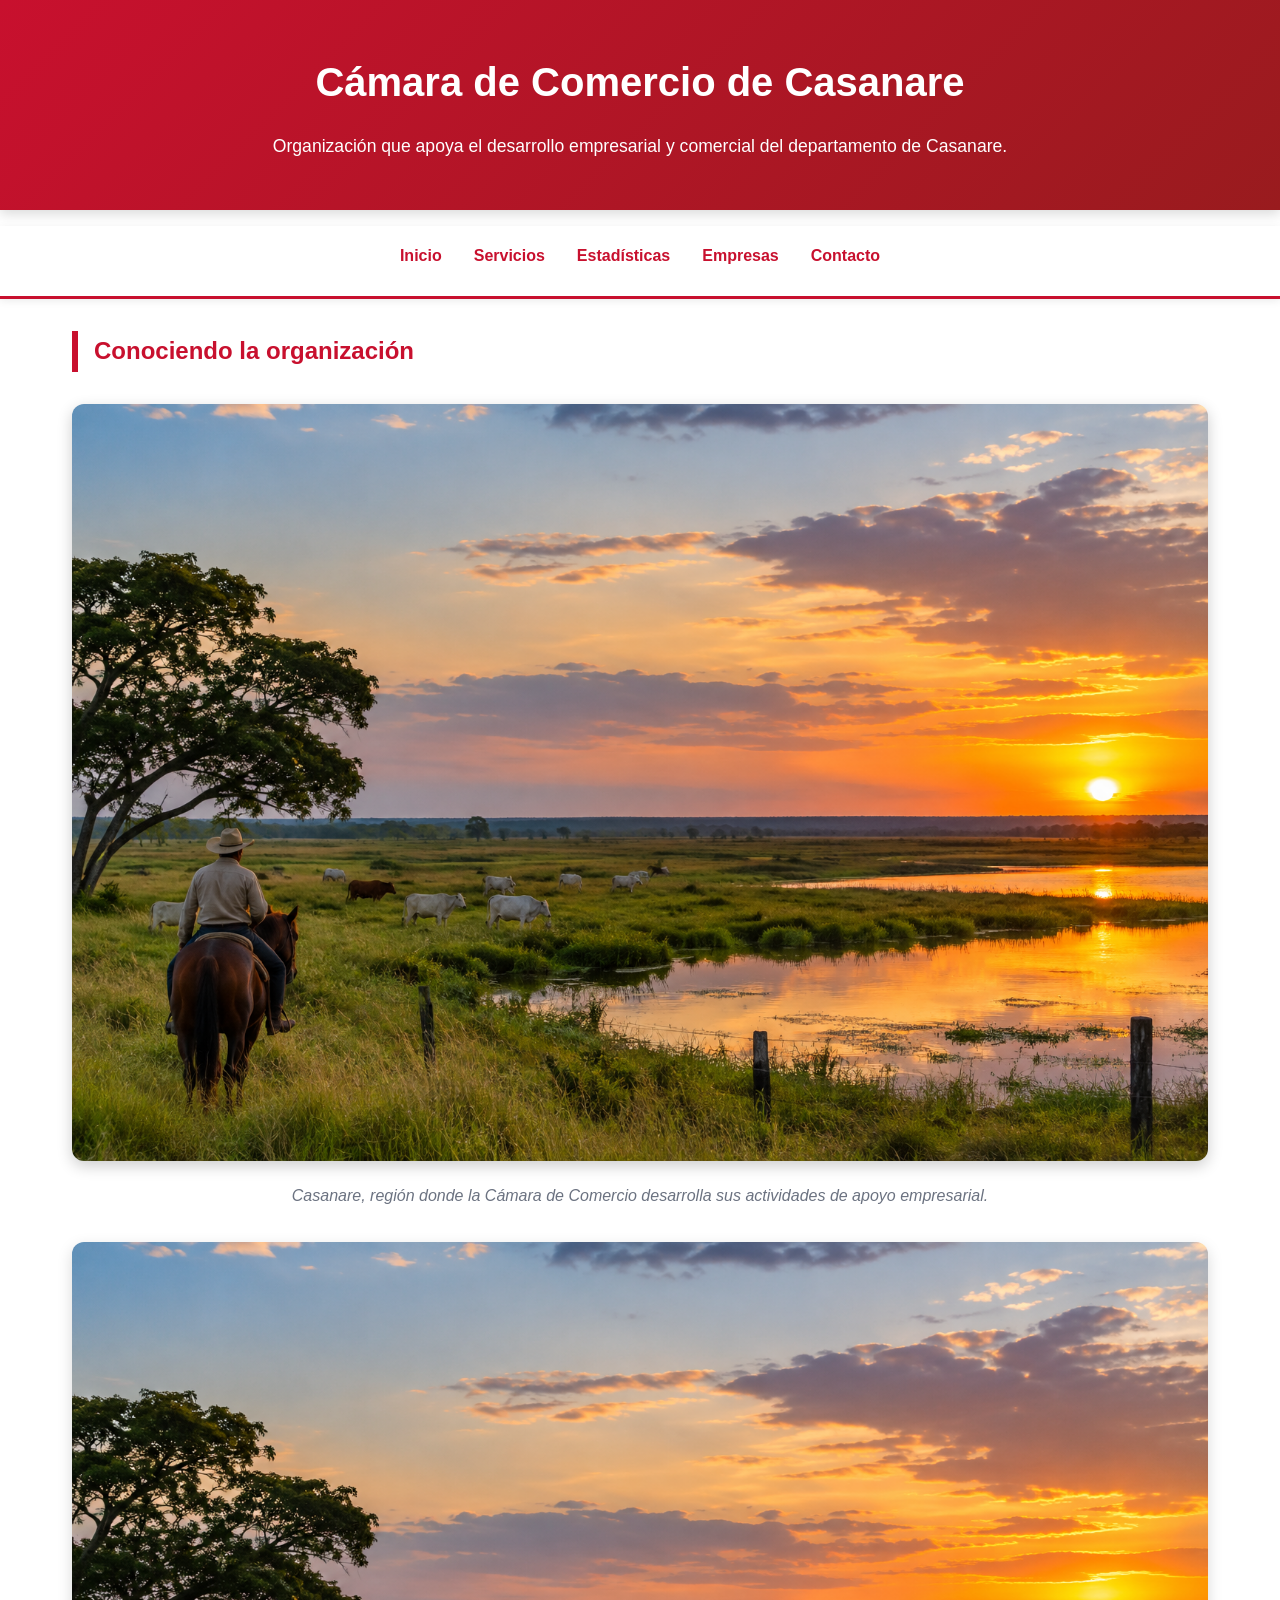
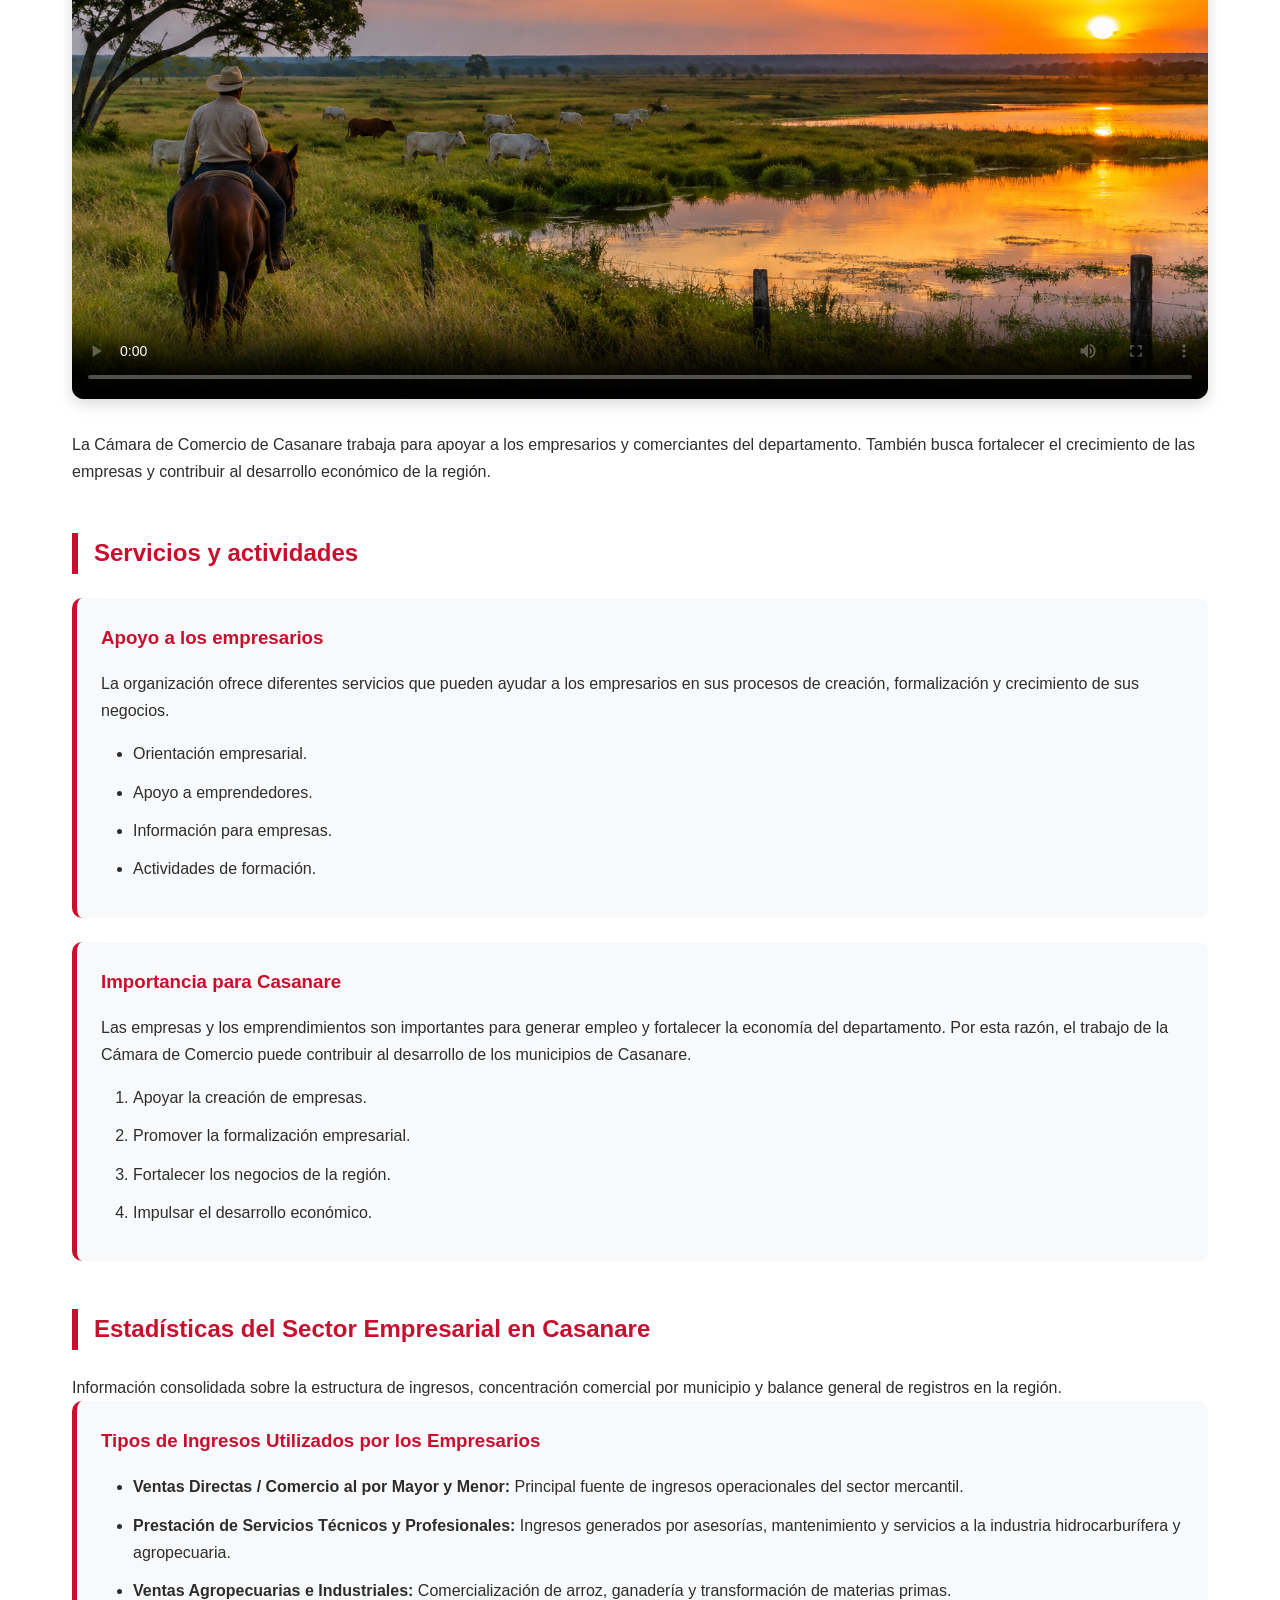
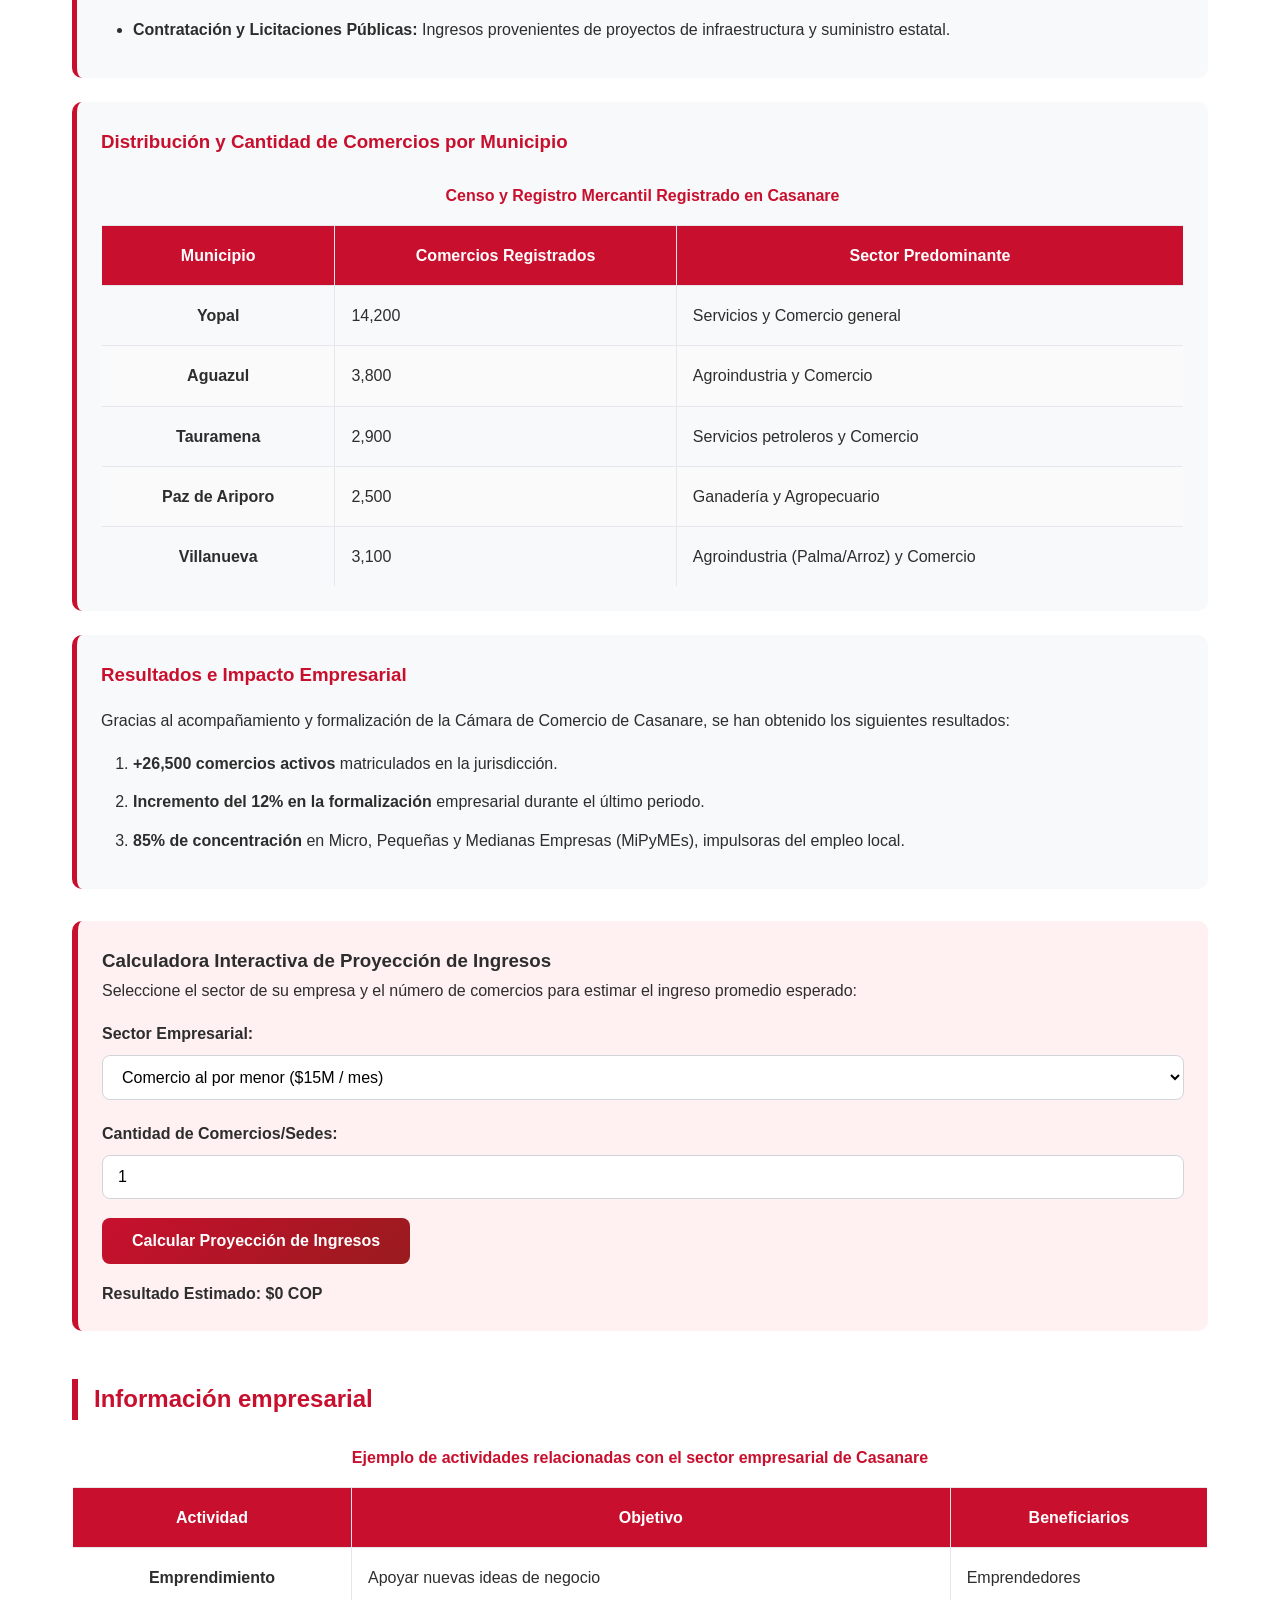
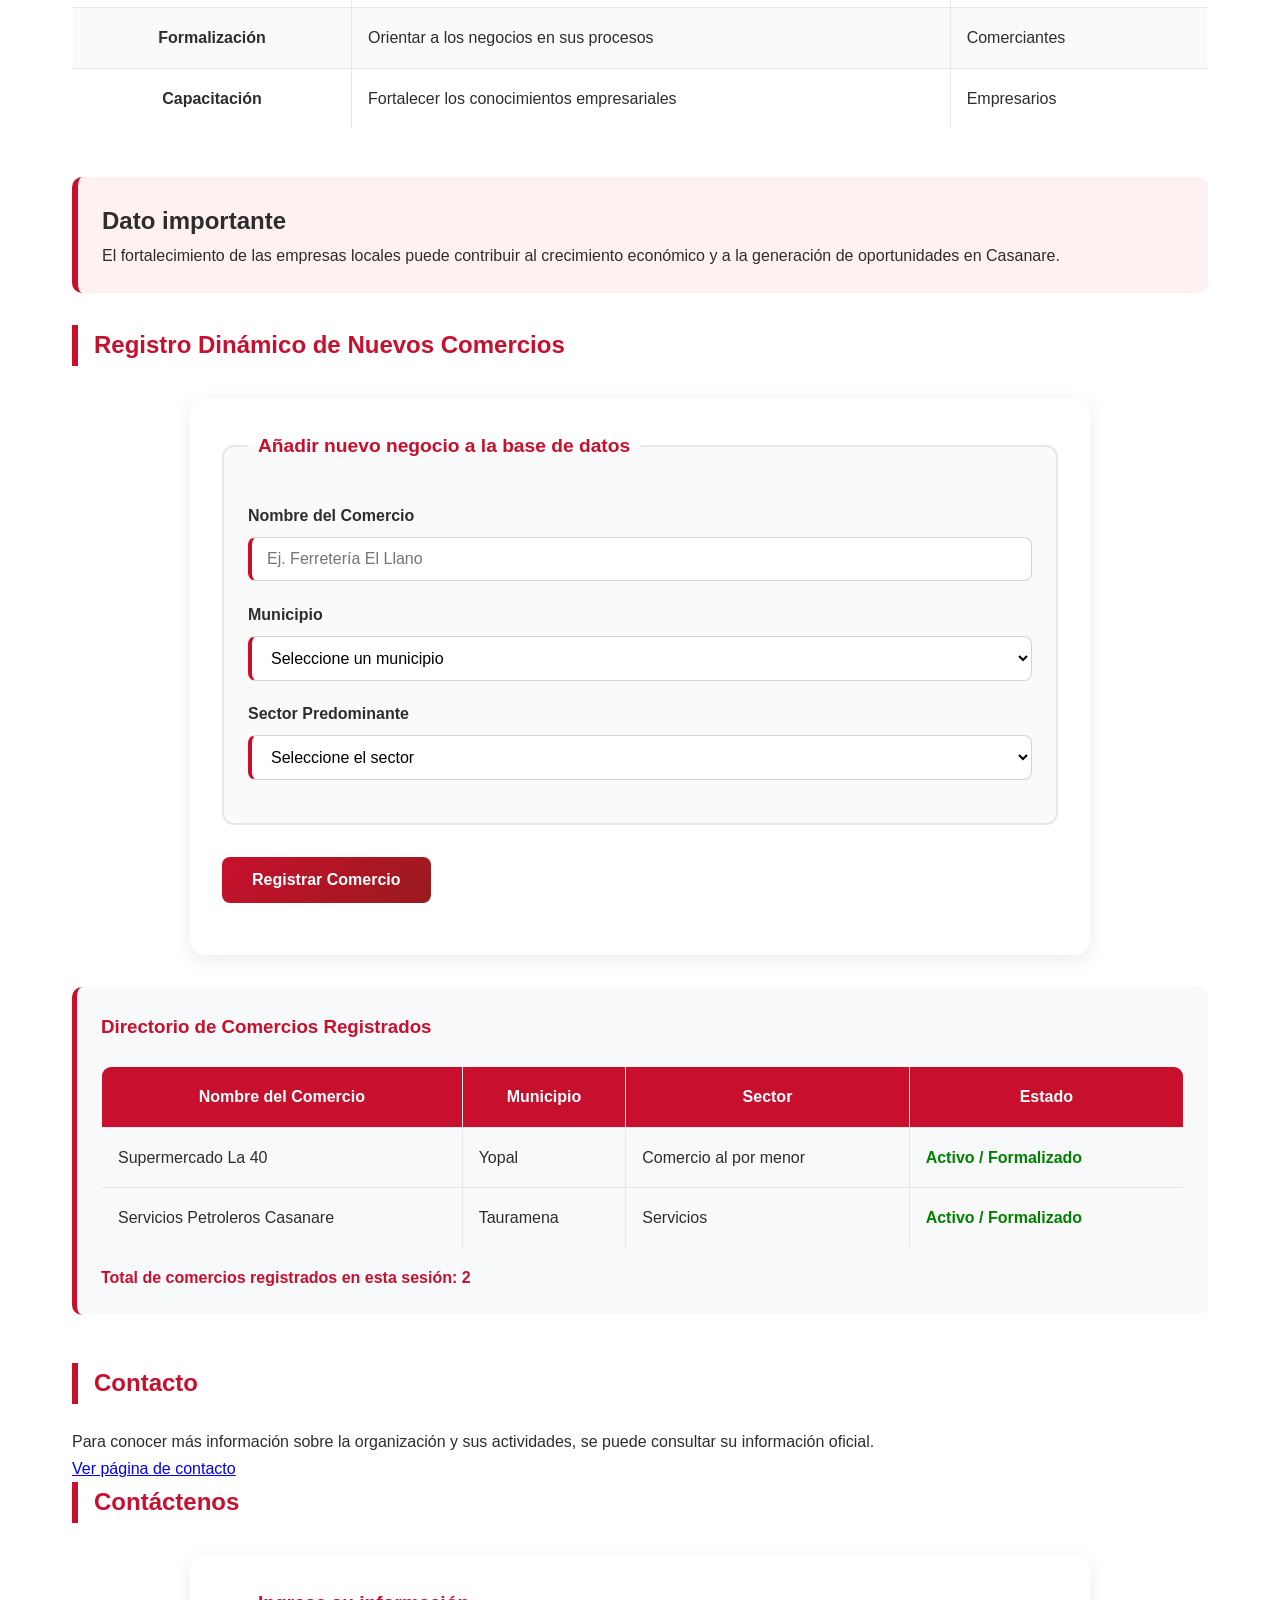
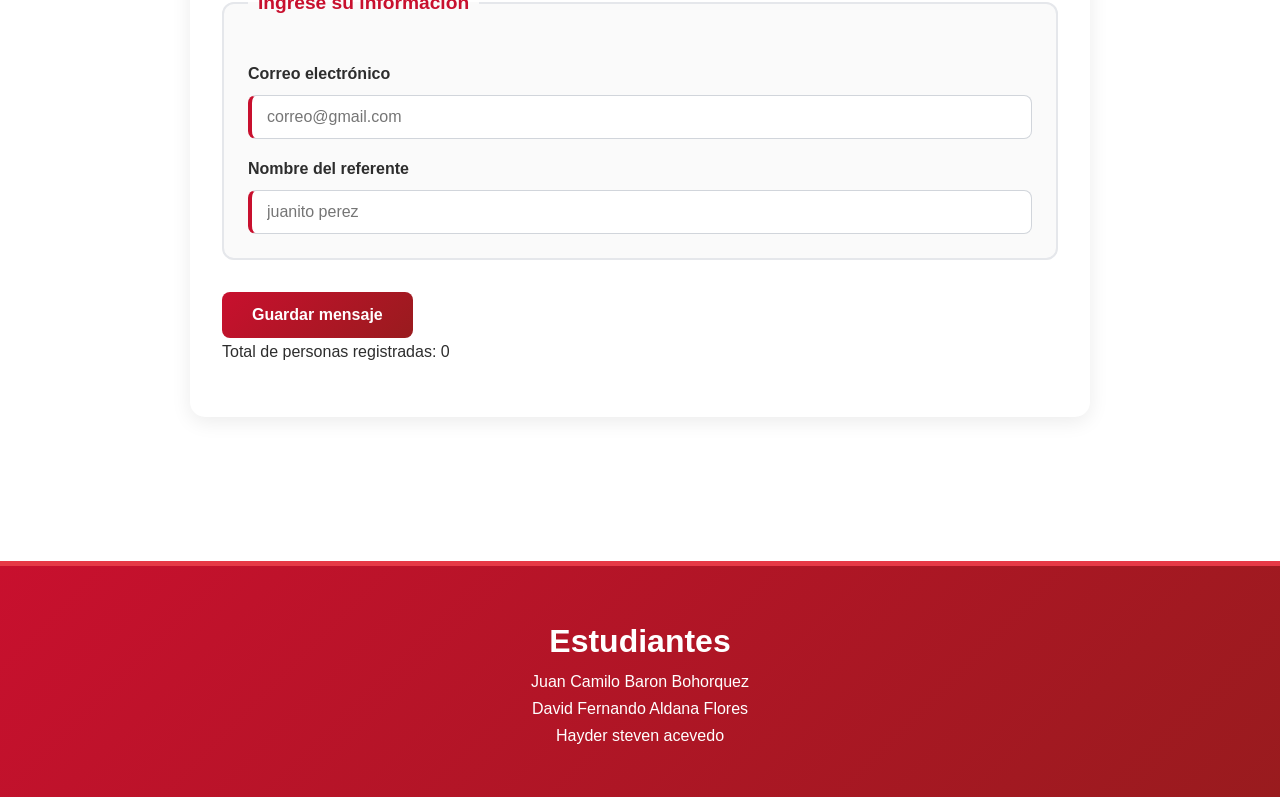
<file: index.html>
<!DOCTYPE html>
<html lang="es">

<head>
    <meta charset="UTF-8">
    <meta name="viewport" content="width=device-width, initial-scale=1.0">
    <title>Cámara de Comercio de Casanare</title>

    <link rel="stylesheet" href="estilos.css">
    <link rel="stylesheet" href="responsive.css">
</head>

<body>

    <header>
        <h1>Cámara de Comercio de Casanare</h1>
        <p>
            Organización que apoya el desarrollo empresarial y comercial del departamento de Casanare.
        </p>
    </header>

    <nav aria-label="Menú principal">
        <ul>
            <li><a href="index.html">Inicio</a></li>
            <li><a href="#servicios">Servicios</a></li>
            <li><a href="#estadisticas">Estadísticas</a></li>
            <li><a href="empresas.html">Empresas</a></li>
            <li><a href="contacto.html">Contacto</a></li>
        </ul>
    </nav>

    <main id="inicio">

        <section>
            <h2>Conociendo la organización</h2>

            <figure>
                <img src="1.png" alt="Paisaje representativo del departamento de Casanare" width="500">
                <figcaption>
                    Casanare, región donde la Cámara de Comercio desarrolla sus actividades de apoyo empresarial.
                </figcaption>
            </figure>

            <video controls poster="1.png" width="500">
                <source src="12.mp4" type="video/mp4">
                <track src="subtitulos.vtt" kind="captions" srclang="es" label="Español">       
            </video>

            <p>
                La Cámara de Comercio de Casanare trabaja para apoyar a los empresarios y comerciantes del departamento. También busca fortalecer el crecimiento de las empresas y contribuir al desarrollo económico de la región.
            </p>
        </section>

        <section id="servicios">
            <h2>Servicios y actividades</h2>

            <article>
                <h3>Apoyo a los empresarios</h3>
                <p>
                    La organización ofrece diferentes servicios que pueden ayudar a los empresarios en sus procesos de creación, formalización y crecimiento de sus negocios.
                </p>
                <ul>
                    <li>Orientación empresarial.</li>
                    <li>Apoyo a emprendedores.</li>
                    <li>Información para empresas.</li>
                    <li>Actividades de formación.</li>
                </ul>
            </article>

            <article>
                <h3>Importancia para Casanare</h3>
                <p>
                    Las empresas y los emprendimientos son importantes para generar empleo y fortalecer la economía del departamento. Por esta razón, el trabajo de la Cámara de Comercio puede contribuir al desarrollo de los municipios de Casanare.
                </p>
                <ol>
                    <li>Apoyar la creación de empresas.</li>
                    <li>Promover la formalización empresarial.</li>
                    <li>Fortalecer los negocios de la región.</li>
                    <li>Impulsar el desarrollo económico.</li>
                </ol>
            </article>
        </section>

        <section id="estadisticas">
            <h2>Estadísticas del Sector Empresarial en Casanare</h2>
            <p>
                Información consolidada sobre la estructura de ingresos, concentración comercial por municipio y balance general de registros en la región.
            </p>

            <article>
                <h3>Tipos de Ingresos Utilizados por los Empresarios</h3>
                <ul>
                    <li><strong>Ventas Directas / Comercio al por Mayor y Menor:</strong> Principal fuente de ingresos operacionales del sector mercantil.</li>
                    <li><strong>Prestación de Servicios Técnicos y Profesionales:</strong> Ingresos generados por asesorías, mantenimiento y servicios a la industria hidrocarburífera y agropecuaria.</li>
                    <li><strong>Ventas Agropecuarias e Industriales:</strong> Comercialización de arroz, ganadería y transformación de materias primas.</li>
                    <li><strong>Contratación y Licitaciones Públicas:</strong> Ingresos provenientes de proyectos de infraestructura y suministro estatal.</li>
                </ul>
            </article>

            <article>
                <h3>Distribución y Cantidad de Comercios por Municipio</h3>
                <table border="1">
                    <caption>Censo y Registro Mercantil Registrado en Casanare</caption>
                    <thead>
                        <tr>
                            <th scope="col">Municipio</th>
                            <th scope="col">Comercios Registrados</th>
                            <th scope="col">Sector Predominante</th>
                        </tr>
                    </thead>
                    <tbody>
                        <tr>
                            <th scope="row">Yopal</th>
                            <td>14,200</td>
                            <td>Servicios y Comercio general</td>
                        </tr>
                        <tr>
                            <th scope="row">Aguazul</th>
                            <td>3,800</td>
                            <td>Agroindustria y Comercio</td>
                        </tr>
                        <tr>
                            <th scope="row">Tauramena</th>
                            <td>2,900</td>
                            <td>Servicios petroleros y Comercio</td>
                        </tr>
                        <tr>
                            <th scope="row">Paz de Ariporo</th>
                            <td>2,500</td>
                            <td>Ganadería y Agropecuario</td>
                        </tr>
                        <tr>
                            <th scope="row">Villanueva</th>
                            <td>3,100</td>
                            <td>Agroindustria (Palma/Arroz) y Comercio</td>
                        </tr>
                    </tbody>
                </table>
            </article>

            <article>
                <h3>Resultados e Impacto Empresarial</h3>
                <p>
                    Gracias al acompañamiento y formalización de la Cámara de Comercio de Casanare, se han obtenido los siguientes resultados:
                </p>
                <ol>
                    <li><strong>+26,500 comercios activos</strong> matriculados en la jurisdicción.</li>
                    <li><strong>Incremento del 12% en la formalización</strong> empresarial durante el último periodo.</li>
                    <li><strong>85% de concentración</strong> en Micro, Pequeñas y Medianas Empresas (MiPyMEs), impulsoras del empleo local.</li>
                </ol>
            </article>

            <aside>
                <h3>Calculadora Interactiva de Proyección de Ingresos</h3>
                <p>Seleccione el sector de su empresa y el número de comercios para estimar el ingreso promedio esperado:</p>
                
                <div class="form-group">
                    <label for="sectorEmpresa">Sector Empresarial:</label>
                    <select id="sectorEmpresa">
                        <option value="comercio">Comercio al por menor ($15M / mes)</option>
                        <option value="servicios">Servicios y Consultoría ($22M / mes)</option>
                        <option value="agro">Agroindustria ($35M / mes)</option>
                    </select>
                </div>

                <div class="form-group">
                    <label for="cantidadComercios">Cantidad de Comercios/Sedes:</label>
                    <input type="number" id="cantidadComercios" min="1" value="1">
                </div>

                <button type="button" id="btnCalcularProyeccion">Calcular Proyección de Ingresos</button>
                
                <p style="margin-top: 1rem; font-weight: bold;">
                    Resultado Estimado: <span id="resultadoProyeccion">$0 COP</span>
                </p>
            </aside>
        </section>

        <section id="empresas-resumen">
            <h2>Información empresarial</h2>

            <table border="1">
                <caption>
                    Ejemplo de actividades relacionadas con el sector empresarial de Casanare
                </caption>
                <thead>
                    <tr>
                        <th scope="col">Actividad</th>
                        <th scope="col">Objetivo</th>
                        <th scope="col">Beneficiarios</th>
                    </tr>
                </thead>
                <tbody>
                    <tr>
                        <th scope="row">Emprendimiento</th>
                        <td>Apoyar nuevas ideas de negocio</td>
                        <td>Emprendedores</td>
                    </tr>
                    <tr>
                        <th scope="row">Formalización</th>
                        <td>Orientar a los negocios en sus procesos</td>
                        <td>Comerciantes</td>
                    </tr>
                    <tr>
                        <th scope="row">Capacitación</th>
                        <td>Fortalecer los conocimientos empresariales</td>
                        <td>Empresarios</td>
                    </tr>
                </tbody>
            </table>
        </section>

        <aside>
            <h2>Dato importante</h2>
            <p>
                El fortalecimiento de las empresas locales puede contribuir al crecimiento económico y a la generación de oportunidades en Casanare.
            </p>
        </aside>

        <!-- ======================================================== -->
        <!-- AQUÍ ESTÁ LA NUEVA SECCIÓN DE LA TABLA Y EL FORMULARIO   -->
        <!-- ======================================================== -->
        <section id="registro-negocios">
            <h2>Registro Dinámico de Nuevos Comercios</h2>
            
            <form id="form-negocio" novalidate>
                <fieldset>
                    <legend>Añadir nuevo negocio a la base de datos</legend>
                    
                    <div class="form-group">
                        <label for="nombreNegocio">Nombre del Comercio</label>
                        <input type="text" id="nombreNegocio" placeholder="Ej. Ferretería El Llano" required>
                        <span id="error-nombreNegocio" style="color: red; font-size: 0.9em; display: block; margin-top: 5px;"></span>
                    </div>
                    
                    <div class="form-group">
                        <label for="municipioNegocio">Municipio</label>
                        <select id="municipioNegocio" required>
                            <option value="">Seleccione un municipio</option>
                            <option value="Yopal">Yopal</option>
                            <option value="Aguazul">Aguazul</option>
                            <option value="Tauramena">Tauramena</option>
                            <option value="Paz de Ariporo">Paz de Ariporo</option>
                            <option value="Villanueva">Villanueva</option>
                        </select>
                        <span id="error-municipioNegocio" style="color: red; font-size: 0.9em; display: block; margin-top: 5px;"></span>
                    </div>
                    
                    <div class="form-group">
                        <label for="sectorNegocio">Sector Predominante</label>
                        <select id="sectorNegocio" required>
                            <option value="">Seleccione el sector</option>
                            <option value="Comercio al por menor">Comercio al por menor</option>
                            <option value="Servicios">Servicios</option>
                            <option value="Agroindustria">Agroindustria</option>
                            <option value="Turismo y Gastronomía">Turismo y Gastronomía</option>
                        </select>
                        <span id="error-sectorNegocio" style="color: red; font-size: 0.9em; display: block; margin-top: 5px;"></span>
                    </div>
                    
                </fieldset>
                <button type="submit" id="btn-guardar-negocio">Registrar Comercio</button>
                <p id="aviso-negocio" style="margin-top: 1rem; font-weight: bold;"></p>
            </form>

            <article>
                <h3>Directorio de Comercios Registrados</h3>
                <table border="1">
                    <thead>
                        <tr>
                            <th scope="col">Nombre del Comercio</th>
                            <th scope="col">Municipio</th>
                            <th scope="col">Sector</th>
                            <th scope="col">Estado</th>
                        </tr>
                    </thead>
                    <tbody id="cuerpotabla-negocios">
                        <!-- Los registros se inyectarán aquí -->
                    </tbody>
                </table>
                <p id="resumen-negocios" style="margin-top: 1rem; font-weight: bold; color: var(--color-principal);"></p>
            </article>
        </section>
        <!-- ======================================================== -->

        <section id="contacto">
            <h2>Contacto</h2>
            <p>
                Para conocer más información sobre la organización y sus actividades, se puede consultar su información oficial.
            </p>
            <p>
                <a href="contacto.html">Ver página de contacto</a>
            </p>

            <h2>Contáctenos</h2>
            <form id="contactenos" novalidate>
                <fieldset>
                    <legend>Ingrese su información</legend>

                    <label for="correo">Correo electrónico</label>
                    <input id="correo" name="correo" type="text" placeholder="correo@gmail.com" required>

                    <label for="nombre">Nombre del referente</label>
                    <input id="nombre" name="nombre" type="text" placeholder="juanito perez" required>
                </fieldset>
                <button type="submit">Guardar mensaje</button>
                <p>Total de personas registradas: <span id="contador">0</span></p>
            </form>
        </section>

    </main>

    <footer>
        <h1>Estudiantes</h1>
        <p>
            Juan Camilo Baron Bohorquez<br>David Fernando Aldana Flores<br>Hayder steven acevedo
        </p>
    </footer>

    <script src="simulador.js"></script>
</body>

</html>
</file>
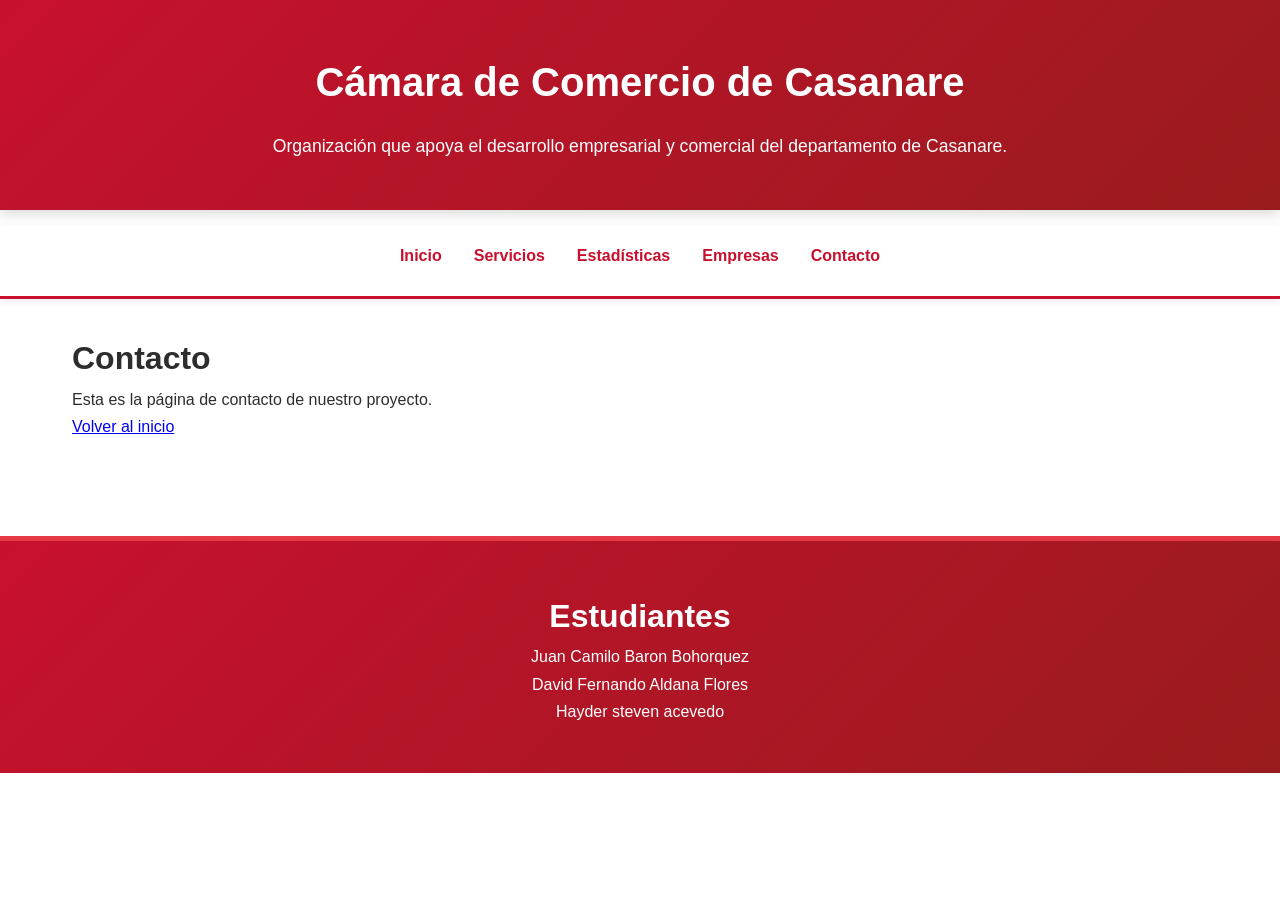
<file: contacto.html>
<!DOCTYPE html>
<html lang="es">

<head>
    <meta charset="UTF-8">
    <meta name="viewport" content="width=device-width, initial-scale=1.0">
    <title>Contacto</title>

    <link rel="stylesheet" href="estilos.css">
    <link rel="stylesheet" href="responsive.css">
</head>

<body>

    <header>
        <h1>Cámara de Comercio de Casanare</h1>
        <p>
            Organización que apoya el desarrollo empresarial y comercial del departamento de Casanare.
        </p>
    </header>

    <nav aria-label="Menú principal">
        <ul>
            <li><a href="index.html">Inicio</a></li>
            <li><a href="index.html#servicios">Servicios</a></li>
            <li><a href="index.html#estadisticas">Estadísticas</a></li>
            <li><a href="empresas.html">Empresas</a></li>
            <li><a href="contacto.html">Contacto</a></li>
        </ul>
    </nav>

    <main>
        <h1>Contacto</h1>
        <p>
            Esta es la página de contacto de nuestro proyecto.
        </p>
        <p>
            <a href="index.html">Volver al inicio</a>
        </p>
    </main>

    <footer>
        <h1>Estudiantes</h1>
        <p>
            Juan Camilo Baron Bohorquez<br>David Fernando Aldana Flores<br>Hayder steven acevedo
        </p>
    </footer>

    <script src="simulador.js"></script>
</body>

</html>
</file>
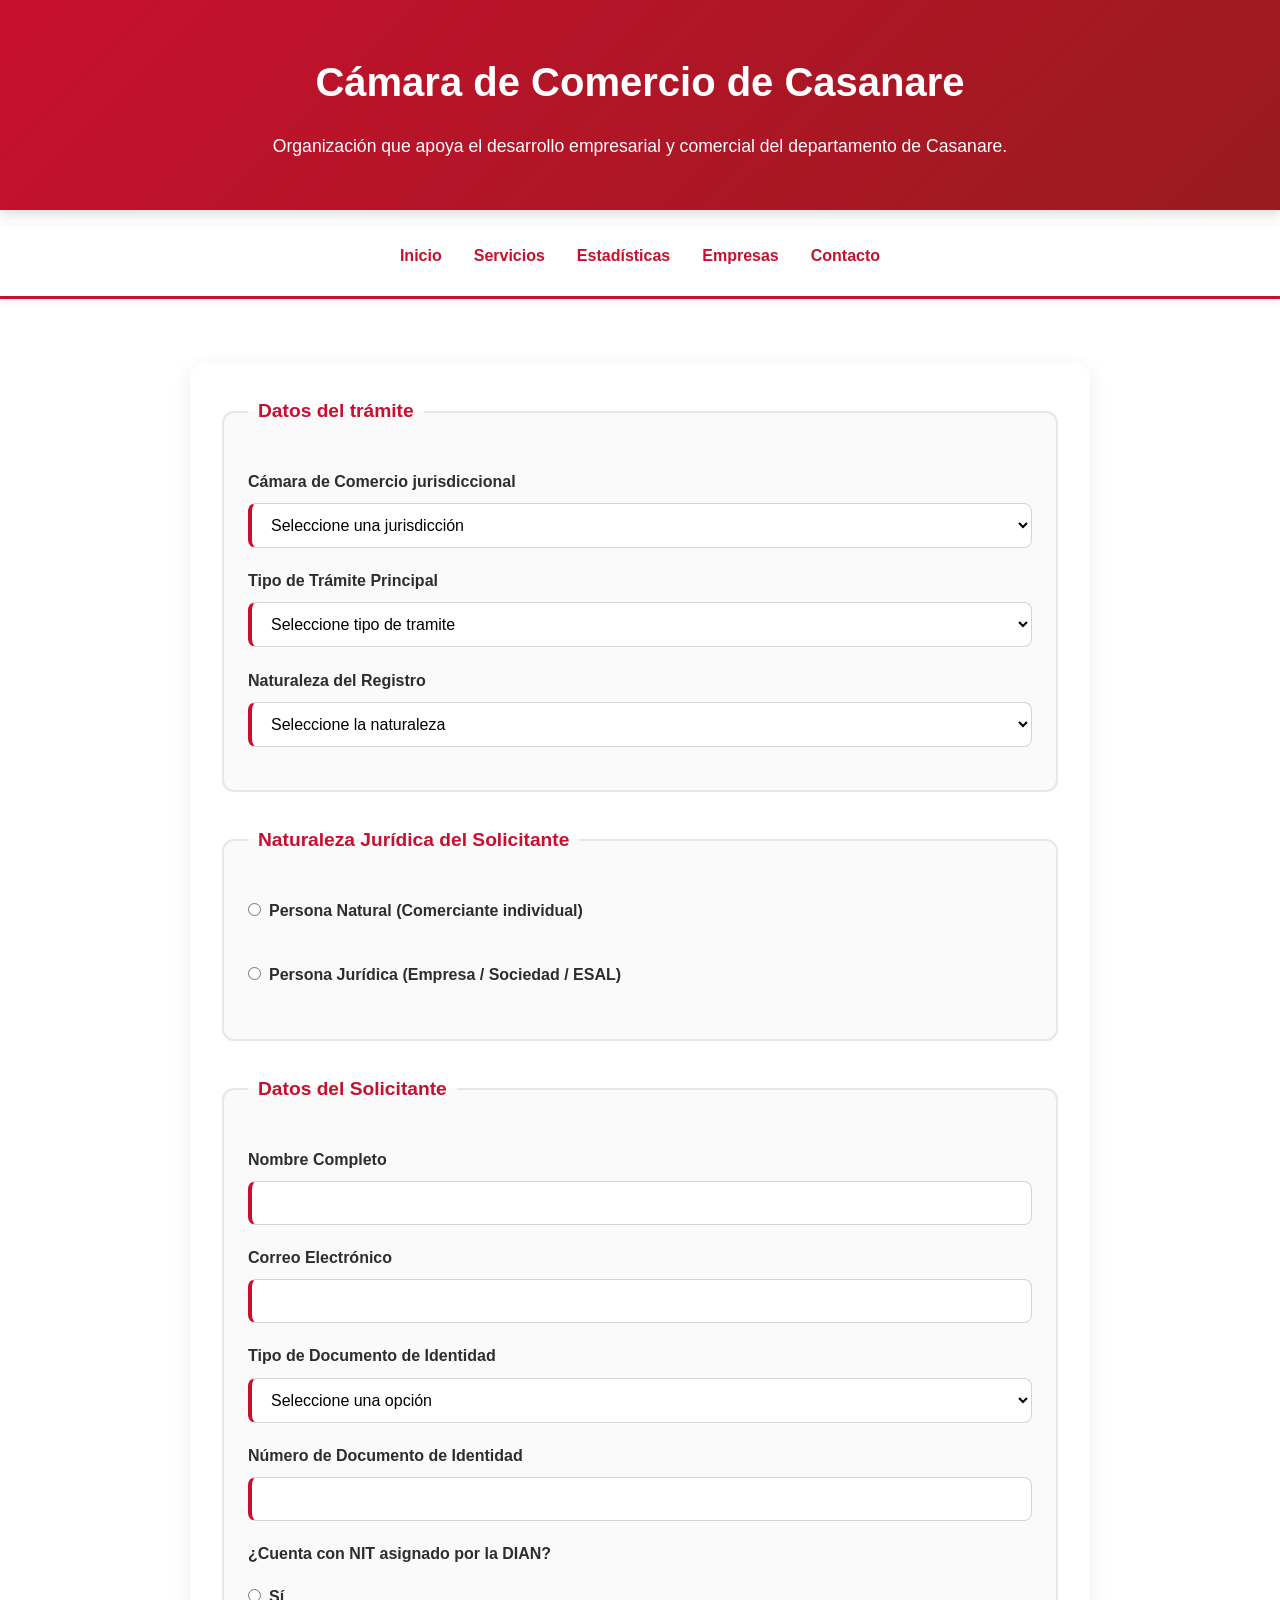
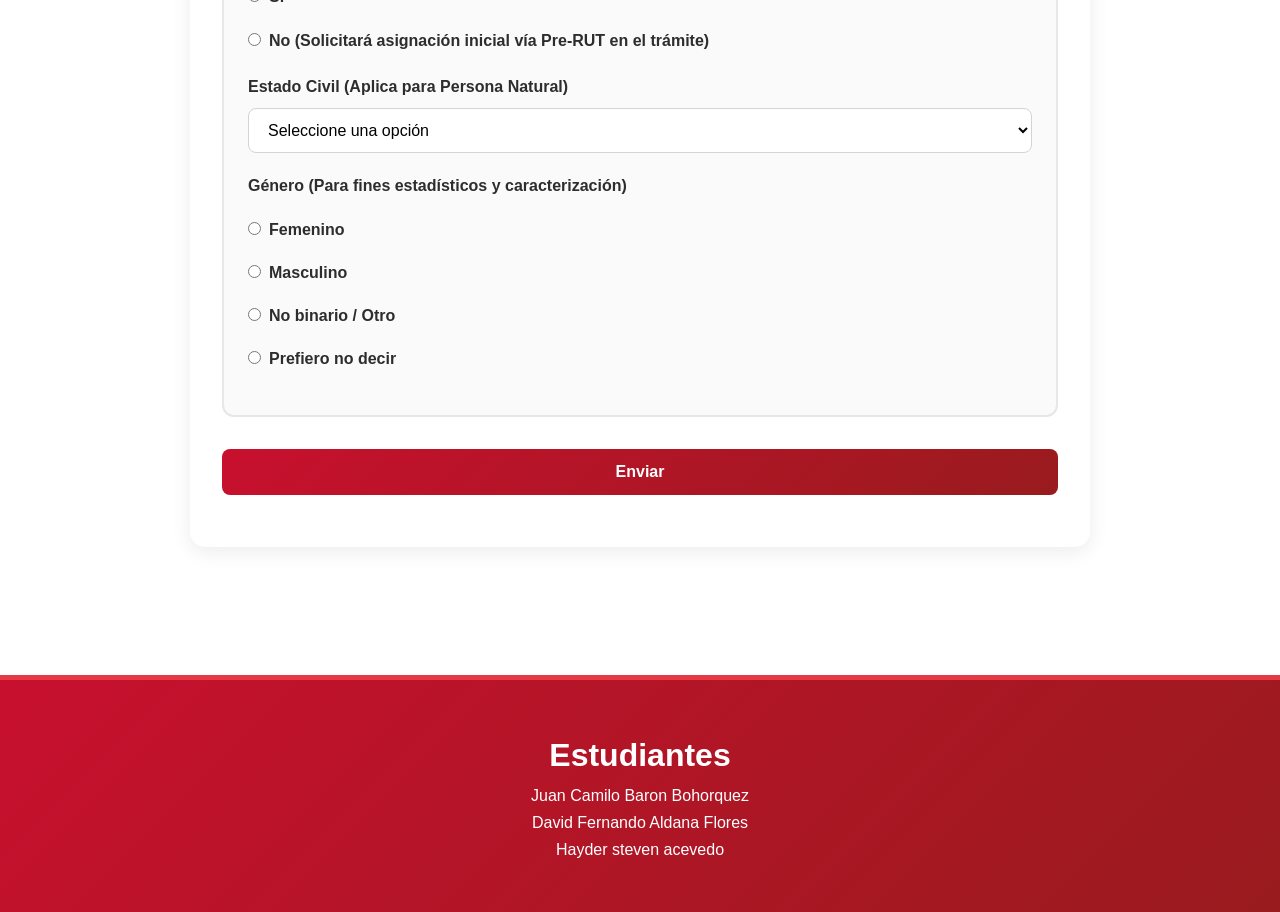
<file: empresas.html>
<!DOCTYPE html>
<html lang="es">

<head>
    <meta charset="UTF-8">
    <meta name="viewport" content="width=device-width, initial-scale=1.0">
    <title>Empresas | Soluciones para crecer</title>

    <link rel="stylesheet" href="estilos.css">
    <link rel="stylesheet" href="responsive.css">
</head>

<body>

    <header>
        <h1>Cámara de Comercio de Casanare</h1>
        <p>
            Organización que apoya el desarrollo empresarial y comercial del departamento de Casanare.
        </p>
    </header>

    <nav aria-label="Menú principal">
        <ul>
            <li><a href="index.html">Inicio</a></li>
            <li><a href="index.html#servicios">Servicios</a></li>
            <li><a href="index.html#estadisticas">Estadísticas</a></li>
            <li><a href="empresas.html">Empresas</a></li>
            <li><a href="contacto.html">Contacto</a></li>
        </ul>
    </nav>

    <main>
        <form action="registro.php" method="post">

            <fieldset>
                <legend>Datos del trámite</legend>

                <p>
                    <label for="ccomercio">Cámara de Comercio jurisdiccional</label>
                    <select id="ccomercio" name="ccomercio" required>
                        <option value="">Seleccione una jurisdicción</option>
                        <option value="cc1">Bogota</option>
                        <option value="cc2">Medellin</option>
                        <option value="cc3">Cali</option>
                        <option value="cc4">Barranquilla</option>
                        <option value="cc5">Casanare</option>
                        <option value="cc6">Cartagena</option>
                        <option value="cc7">Otra</option>
                    </select>
                </p>

                <p>
                    <label for="tipotra">Tipo de Trámite Principal</label>
                    <select id="tipotra" name="tipotra" required>
                        <option value="">Seleccione tipo de tramite</option>
                        <option value="tip1">Matrícula inicial</option>
                        <option value="tip2">Renovación anual</option>
                        <option value="tip3">Modificación</option>
                        <option value="tip4">Cancelación</option>
                    </select>
                </p>

                <p>
                    <label for="naturalezaregi">Naturaleza del Registro</label>
                    <select id="naturalezaregi" name="naturalezaregi" required>
                        <option value="">Seleccione la naturaleza</option>
                        <option value="n1">Registro mercantil</option>
                        <option value="n2">Registro entidades sin ánimo de lucro</option>
                        <option value="n3">Registro de proponentes</option>
                        <option value="n4">Registro de economía solidaria</option>
                    </select>
                </p>
            </fieldset>

            <fieldset>
                <legend>Naturaleza Jurídica del Solicitante</legend>
                <div class="form-group">
                    <div class="radio-group">
                        <label><input type="radio" name="tipoPersona" value="natural" required>Persona Natural (Comerciante individual)</label>
                        <label><input type="radio" name="tipoPersona" value="juridica">Persona Jurídica (Empresa / Sociedad / ESAL)</label>
                    </div>
                </div>

                <div class="form-group" id="organizacionJuridica" style="display: none;">
                    <label for="organizacion">Organización Jurídica (Si seleccionó Persona Jurídica)</label>
                    <select id="organizacion" name="organizacion">
                        <option value="">Seleccione una opción</option>
                        <option value="sas">Sociedad por Acciones Simplificada (S.A.S.)</option>
                        <option value="ltda">Sociedad de Responsabilidad Limitada (Ltda.)</option>
                        <option value="sa">Sociedad Anónima (S.A.)</option>
                        <option value="eu">Empresa Unipersonal (E.U.)</option>
                        <option value="comandita">Sociedad Comandita Simple / por Acciones</option>
                        <option value="esal">Fundación / Asociación / Corporación (ESAL)</option>
                        <option value="sucursal">Sucursal de Sociedad Extranjera</option>
                    </select>
                </div>
            </fieldset>

            <fieldset>
                <legend>Datos del Solicitante</legend>

                <p>
                    <label for="nombre">Nombre Completo</label>
                    <input type="text" id="nombre" name="nombre" required>
                </p>

                <p>
                    <label for="correo">Correo Electrónico</label>
                    <input type="email" id="correo" name="correo" required>
                </p>

                <p>
                    <label for="tipoDocumento">Tipo de Documento de Identidad</label>
                    <select id="tipoDocumento" name="tipoDocumento" required>
                        <option value="">Seleccione una opción</option>
                        <option value="cc">Cédula de Ciudadanía (CC)</option>
                        <option value="ce">Cédula de Extranjería (CE)</option>
                        <option value="nit">Número de Identificación Tributaria (NIT)</option>
                        <option value="pasaporte">Pasaporte</option>
                        <option value="ppt">Permiso de Protección Temporal (PPT)</option>
                    </select>
                </p>

                <p>
                    <label for="numeroDocumento">Número de Documento de Identidad</label>
                    <input type="text" id="numeroDocumento" name="numeroDocumento" required>
                </p>

                <p>
                    <label>¿Cuenta con NIT asignado por la DIAN?</label>
                    <label><input type="radio" name="tieneNit" value="si" required>Sí</label>
                    <label><input type="radio" name="tieneNit" value="no">No (Solicitará asignación inicial vía Pre-RUT en el trámite)</label>
                </p>

                <p>
                    <label for="estadoCivil">Estado Civil (Aplica para Persona Natural)</label>
                    <select id="estadoCivil" name="estadoCivil">
                        <option value="">Seleccione una opción</option>
                        <option value="soltero">Soltero(a)</option>
                        <option value="casado">Casado(a)</option>
                        <option value="union_libre">Unión Libre</option>
                        <option value="divorciado">Divorciado(a) / Separado(a)</option>
                        <option value="viudo">Viudo(a)</option>
                    </select>
                </p>

                <p>
                    <label>Género (Para fines estadísticos y caracterización)</label>
                    <label><input type="radio" name="genero" value="femenino" required>Femenino</label>
                    <label><input type="radio" name="genero" value="masculino">Masculino</label>
                    <label><input type="radio" name="genero" value="no_binario">No binario / Otro</label>
                    <label><input type="radio" name="genero" value="prefiero_no_decir">Prefiero no decir</label>
                </p>
            </fieldset>

            <p>
                <input type="submit" value="Enviar">
            </p>
        </form>
    </main>

    <footer>
        <h1>Estudiantes</h1>
        <p>
            Juan Camilo Baron Bohorquez<br>David Fernando Aldana Flores<br>Hayder steven acevedo
        </p>
    </footer>

    <script src="simulador.js"></script>
</body>

</html>
</file>
<file: estilos.css>
:root {
    --color-principal: #c8102e;
    --color-principal-oscuro: #991b1e;
    --color-acento-claro: #fff1f2;
    --color-texto: #2d2d2d;
    --color-texto-suave: #6b7280;
    --color-superficie: #f8f9fa;
    --color-borde: #e5e7eb;
    --degradado: linear-gradient(135deg, var(--color-principal), var(--color-principal-oscuro));
}

* {
    margin: 0;
    padding: 0;
    box-sizing: border-box;
}

body {
    font-family: "Segoe UI", Arial, sans-serif;
    color: var(--color-texto);
    line-height: 1.7;
}

header,
footer {
    background: var(--degradado);
    color: white;
    text-align: center;
    padding: 3rem 2rem;
}

header {
    box-shadow: 0 4px 12px rgba(0, 0, 0, .15);
}

header h1 {
    font-size: 2.5rem;
    margin-bottom: 1rem;
}

header p {
    max-width: 800px;
    margin: auto;
    font-size: 1.1rem;
}

footer {
    margin-top: 4rem;
    border-top: 5px solid #e63946;
}

/* Navegación */
nav {
    background: white;
    position: sticky;
    top: 0;
    z-index: 100;
    border-bottom: 3px solid var(--color-principal);
    box-shadow: 0 2px 8px rgba(0, 0, 0, .08);
}

nav ul {
    list-style: none;
    display: flex;
    justify-content: center;
    gap: 2rem;
    padding: 1rem;
}

nav a {
    text-decoration: none;
    color: var(--color-principal);
    font-weight: 600;
    transition: .3s;
}

nav a:hover {
    color: black;
}

/* Contenido */
main {
    max-width: 1200px;
    margin: auto;
    padding: 2rem;
}

section {
    margin-bottom: 3rem;
}

section h2 {
    color: var(--color-principal);
    border-left: 6px solid var(--color-principal);
    padding-left: 1rem;
    margin-bottom: 1.5rem;
}

figure {
    text-align: center;
    margin: 2rem 0;
}

img {
    width: 100%;
    max-width: 700px;
    border-radius: 12px;
    box-shadow: 0 5px 15px rgba(0, 0, 0, .2);
}

figcaption {
    margin-top: .8rem;
    color: var(--color-texto-suave);
    font-style: italic;
}

video {
    display: block;
    width: 100%;
    max-width: 700px;
    margin: 2rem auto;
    border-radius: 12px;
    box-shadow: 0 5px 15px rgba(0, 0, 0, .15);
}

article {
    background: var(--color-superficie);
    padding: 1.5rem;
    margin-bottom: 1.5rem;
    border-left: 5px solid var(--color-principal);
    border-radius: 10px;
    transition: .3s;
}

article:hover {
    transform: translateY(-3px);
    box-shadow: 0 10px 20px rgba(0, 0, 0, .08);
}

article h3 {
    color: var(--color-principal);
    margin-bottom: 1rem;
}

ul,
ol {
    margin-top: 1rem;
    padding-left: 2rem;
}

li {
    margin-bottom: .7rem;
}

aside {
    background: var(--color-acento-claro);
    border-left: 6px solid var(--color-principal);
    padding: 1.5rem;
    border-radius: 10px;
    margin: 2rem 0;
}

aside h2 {
    border: none;
    padding-left: 0;
}

/* Tabla */
table {
    width: 100%;
    border-collapse: collapse;
    margin-top: 1.5rem;
    border-radius: 10px;
    overflow: hidden;
}

caption {
    margin-bottom: 1rem;
    font-weight: bold;
    color: var(--color-principal);
}

thead {
    background: var(--color-principal);
    color: white;
}

th,
td {
    padding: 1rem;
    border: 1px solid var(--color-borde);
}

tbody tr:nth-child(even) {
    background: #fafafa;
}

tbody tr:hover {
    background: var(--color-acento-claro);
}

/* Formularios */
form {
    max-width: 900px;
    margin: 2rem auto;
    padding: 2rem;
    background: white;
    border-radius: 15px;
    box-shadow: 0 5px 20px rgba(0, 0, 0, .08);
}

fieldset {
    border: 2px solid var(--color-borde);
    border-radius: 12px;
    padding: 1.5rem;
    margin-bottom: 2rem;
    background: #fafafa;
}

legend {
    color: var(--color-principal);
    font-size: 1.2rem;
    font-weight: bold;
    padding: 0 10px;
}

form p,
.form-group {
    margin-bottom: 1.2rem;
}

label {
    display: block;
    margin: 1rem 0 .5rem;
    font-weight: 600;
}

input,
select {
    width: 100%;
    padding: 12px 15px;
    border: 1px solid #d1d5db;
    border-radius: 8px;
    font-size: 1rem;
    background: white;
    transition: .3s;
}

input:focus,
select:focus {
    outline: none;
    border-color: var(--color-principal);
    box-shadow: 0 0 0 4px rgba(200, 16, 46, .15);
}

input:required,
select:required {
    border-left: 4px solid var(--color-principal);
}

input[type="radio"] {
    width: auto;
    margin-right: .5rem;
    accent-color: var(--color-principal);
}

.radio-group {
    display: flex;
    flex-direction: column;
    gap: .8rem;
}

#organizacionJuridica {
    margin-top: 1rem;
    padding: 1rem;
    background: #fff5f6;
    border-left: 4px solid var(--color-principal);
    border-radius: 8px;
}

button,
input[type="submit"] {
    background: var(--degradado);
    color: white;
    border: none;
    padding: 14px 30px;
    border-radius: 8px;
    font-size: 1rem;
    font-weight: 600;
    cursor: pointer;
    transition: .3s;
}

button:hover,
input[type="submit"]:hover {
    transform: translateY(-2px);
    box-shadow: 0 6px 15px rgba(200, 16, 46, .3);
}
</file>
<file: responsive.css>
html {
    scroll-behavior: smooth;
    scroll-padding-top: 5rem;
}

img,
video {
    max-width: 100%;
    height: auto;
}

@media (max-width: 900px) {
    header,
    footer {
        padding: 2rem 1.5rem;
    }
    header h1 {
        font-size: 2rem;
    }
    main {
        padding: 1.5rem;
    }
    nav ul {
        flex-wrap: wrap;
        gap: .5rem 1rem;
    }
    th,
    td {
        padding: .75rem;
    }
}

@media (max-width: 600px) {
    html {
        scroll-padding-top: 1rem;
    }
    header,
    footer {
        padding: 1.5rem 1rem;
    }
    header h1 {
        font-size: 1.6rem;
        line-height: 1.25;
    }
    nav {
        position: static;
    }
    nav ul {
        flex-direction: column;
        gap: .25rem;
        padding: .75rem;
        text-align: center;
    }
    main {
        padding: 1rem;
    }
    section {
        margin-bottom: 2rem;
    }
    section h2 {
        font-size: 1.3rem;
        padding-left: .65rem;
    }
    article,
    aside,
    form,
    fieldset {
        padding: 1rem;
    }
    ul,
    ol {
        padding-left: 1.35rem;
    }
    table {
        display: block;
        overflow-x: auto;
    }
    th,
    td {
        min-width: 105px;
        padding: .6rem;
        font-size: .9rem;
    }
    button,
    input[type="submit"] {
        width: 100%;
    }
}

@media (prefers-reduced-motion: reduce) {
    html {
        scroll-behavior: auto;
    }
    * {
        transition: none !important;
    }
}
</file>
